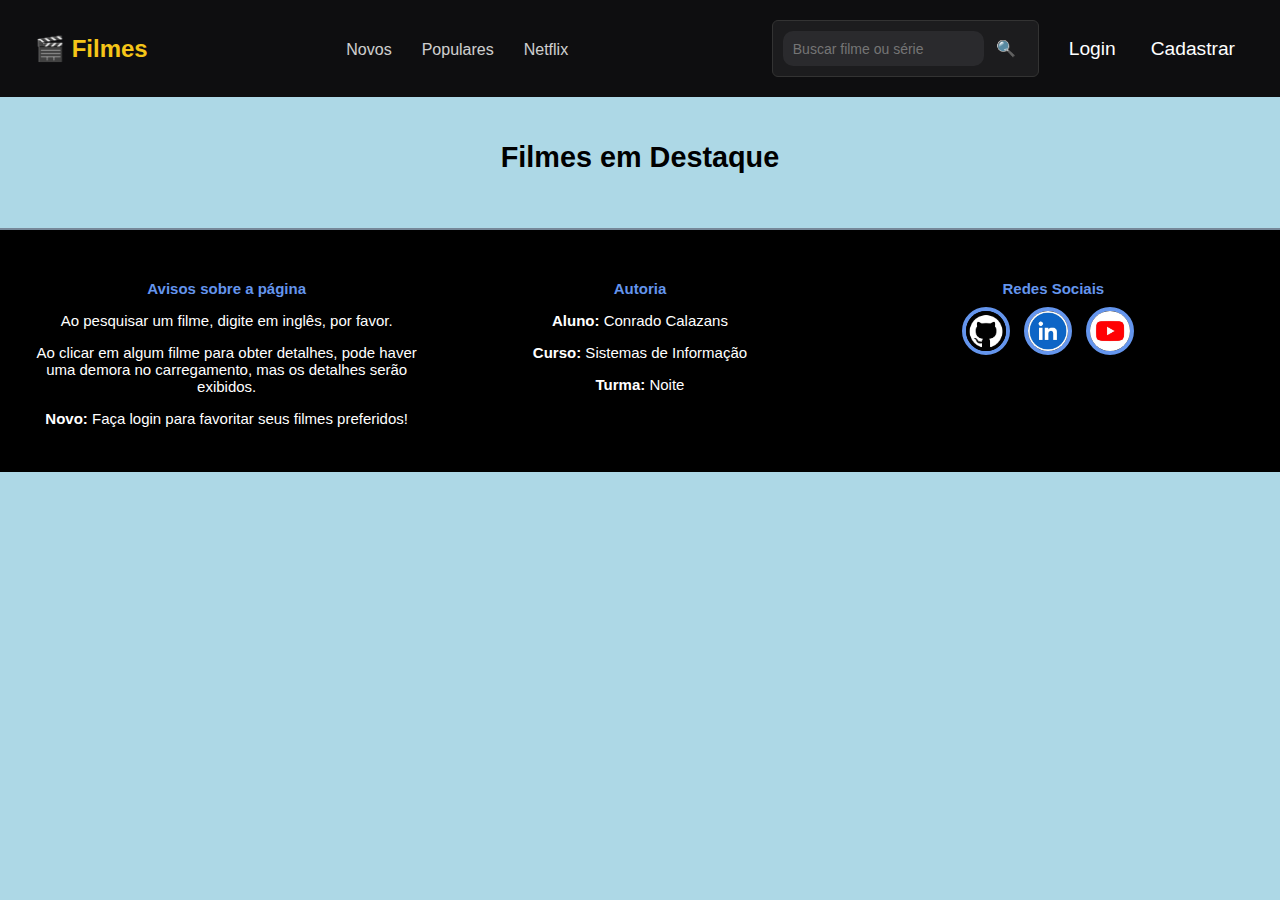
<file: public/index.html>
<!DOCTYPE html>
<html lang="pt-br">
<head>
  <meta charset="UTF-8">
  <meta name="viewport" content="width=device-width, initial-scale=1.0">
  <title>Catálogo de Filmes</title>
  <link rel="stylesheet" href="/css/style.css">
</head>
<body>

  <header class="header">
    <a class="logo" href="index.html">🎬 <strong>Filmes</strong></a>
  
    <nav class="nav">
      <ul class="menu">
        <li><a href="index.html?filtro=novos">Novos</a></li>
        <li><a href="index.html?filtro=populares">Populares</a></li>
        <li><a href="index.html?filtro=netflix">Netflix</a></li>
      </ul>
    </nav>
  
    <div class="actions">
      <form id="form-pesquisa" method="GET" action="index.html">
        <input type="text" name="pesquisa" placeholder="Buscar filme ou série" />
        <span id="mensagem-pesquisa" style="display: none; font-size: 12px; color: red;">
          Digite o nome do filme em inglês.
        </span>
        <button type="submit">🔍</button>
      </form>
      <!-- Links de login/logout serão inseridos pelo JavaScript -->
    </div>
  </header>
  
  <main>
    <section class="destaques" id="secao-destaques">
      <h2>Filmes em Destaque</h2>
      <div class="lista-destaques"></div>
    </section>

    <section class="flex">
      <div class="lista"></div>
    </section>
  </main>

  <footer class="rodape">
    <div class="info">
      <div class="coluna">
        <h4>Avisos sobre a página</h4>
        <p>Ao pesquisar um filme, digite em inglês, por favor.</p>
        <p>Ao clicar em algum filme para obter detalhes, pode haver uma demora no carregamento, mas os detalhes serão exibidos.</p>
        <p><strong>Novo:</strong> Faça login para favoritar seus filmes preferidos!</p>
      </div>
      <div class="coluna">
        <h4>Autoria</h4>
        <p><strong>Aluno:</strong> Conrado Calazans</p>
        <p><strong>Curso:</strong> Sistemas de Informação</p>
        <p><strong>Turma:</strong> Noite</p>
      </div>
      <div class="coluna redes">
        <h4>Redes Sociais</h4>
        <a href="https://github.com/" target="_blank"><img src="/imagens/logo_github.jpg" alt="GitHub"></a>
        <a href="https://br.linkedin.com/" target="_blank"><img src="/imagens/logo_linkedin.jpg" alt="Linkedin"></a>
        <a href="https://www.youtube.com/" target="_blank"><img src="/imagens/logo_yt.jpg" alt="Youtube"></a>
      </div>
    </div>
  </footer>

  <!-- Carrega primeiro o sistema de autenticação -->
  <script src="/script/auth.js"></script>
  <!-- Depois carrega o app principal -->
  <script src="/script/app.js"></script>
</body>
</html>
</file>
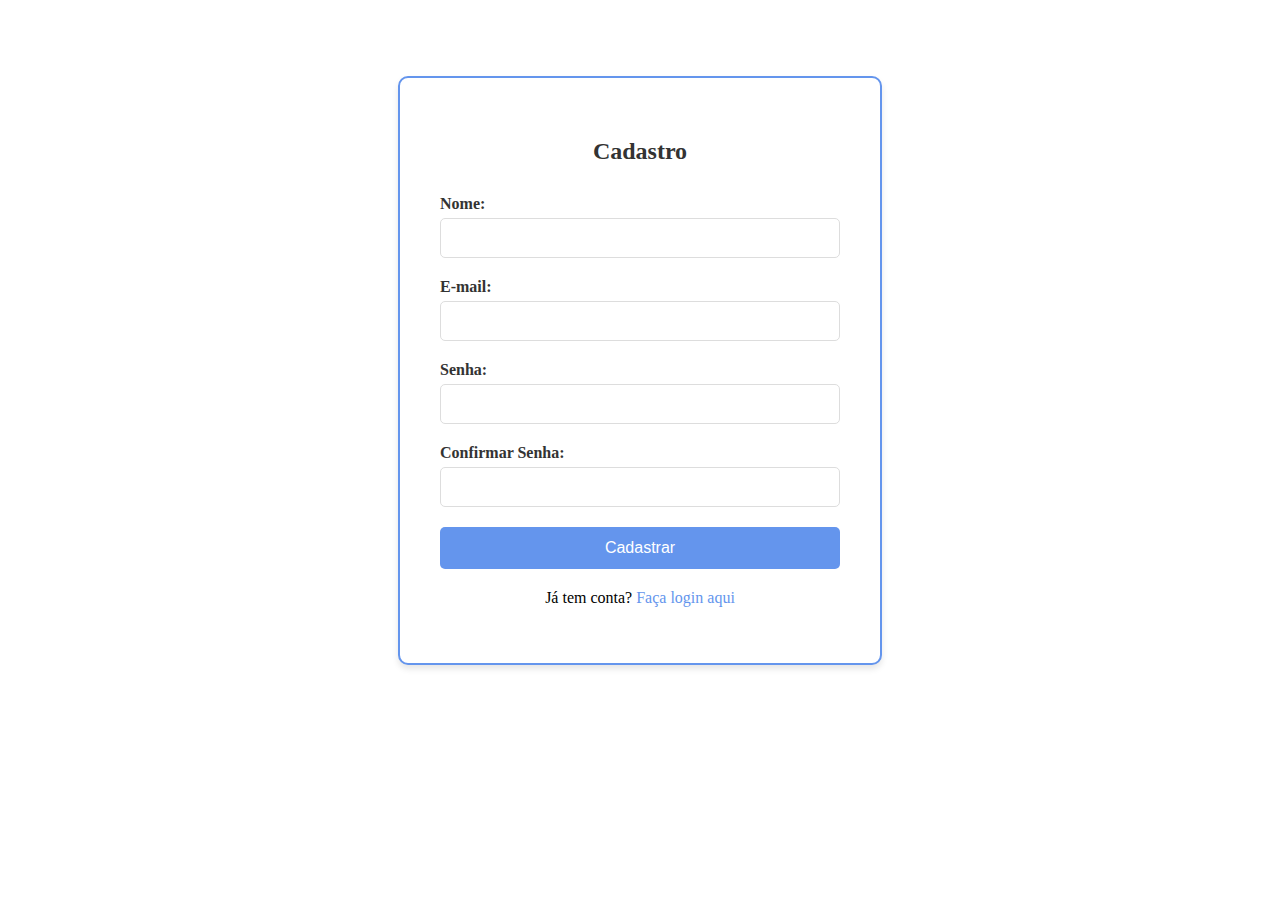
<file: public/cadastro.html>
<!DOCTYPE html>
<html lang="pt-br">
<head>
    <meta charset="UTF-8">
    <meta name="viewport" content="width=device-width, initial-scale=1.0">
    <title>Cadastro - Catálogo de Filmes</title>
    <style>
        .container-cadastro {
            max-width: 400px;
            margin: 50px auto;
            padding: 40px;
            border: 2px solid cornflowerblue;
            border-radius: 10px;
            background-color: white;
            box-shadow: 0 4px 6px rgba(0, 0, 0, 0.1);
        }
        
        .form-group {
            margin-bottom: 20px;
        }
        
        .form-group label {
            display: block;
            margin-bottom: 5px;
            font-weight: bold;
            color: #333;
        }
        
        .form-group input {
            width: 100%;
            padding: 10px;
            border: 1px solid #ddd;
            border-radius: 5px;
            font-size: 16px;
            box-sizing: border-box;
        }
        
        .btn-cadastro {
            width: 100%;
            padding: 12px;
            background-color: cornflowerblue;
            color: white;
            border: none;
            border-radius: 5px;
            font-size: 16px;
            cursor: pointer;
            transition: background-color 0.3s;
        }
        
        .btn-cadastro:hover {
            background-color: darkblue;
        }
        
        .erro {
            color: red;
            margin-top: 10px;
            text-align: center;
        }
        
        .sucesso {
            color: green;
            margin-top: 10px;
            text-align: center;
        }
        
        .link-login {
            text-align: center;
            margin-top: 20px;
        }
        
        .link-login a {
            color: cornflowerblue;
            text-decoration: none;
        }
        
        .link-login a:hover {
            text-decoration: underline;
        }
    </style>
</head>
<body>
    <header class="header">        
        
        <div class="actions">
            <a href="login.html" style="color: white; margin-right: 10px;">Login</a>
        </div>
    </header>

    <main>
        <div class="container-cadastro">
            <h2 style="text-align: center; margin-bottom: 30px; color: #333;">Cadastro</h2>
            
            <form id="form-cadastro">
                <div class="form-group">
                    <label for="nome">Nome:</label>
                    <input type="text" id="nome" name="nome" required>
                </div>
                
                <div class="form-group">
                    <label for="email">E-mail:</label>
                    <input type="email" id="email" name="email" required>
                </div>
                
                <div class="form-group">
                    <label for="senha">Senha:</label>
                    <input type="password" id="senha" name="senha" required minlength="6">
                </div>
                
                <div class="form-group">
                    <label for="confirma-senha">Confirmar Senha:</label>
                    <input type="password" id="confirma-senha" name="confirma-senha" required minlength="6">
                </div>
                
                <button type="submit" class="btn-cadastro">Cadastrar</button>
                
                <div id="mensagem"></div>
            </form>
            
            <div class="link-login">
                <p>Já tem conta? <a href="login.html">Faça login aqui</a></p>
            </div>
        </div>
    </main>

   
    <script src="/script/auth.js"></script>
</body>
</html>
</file>
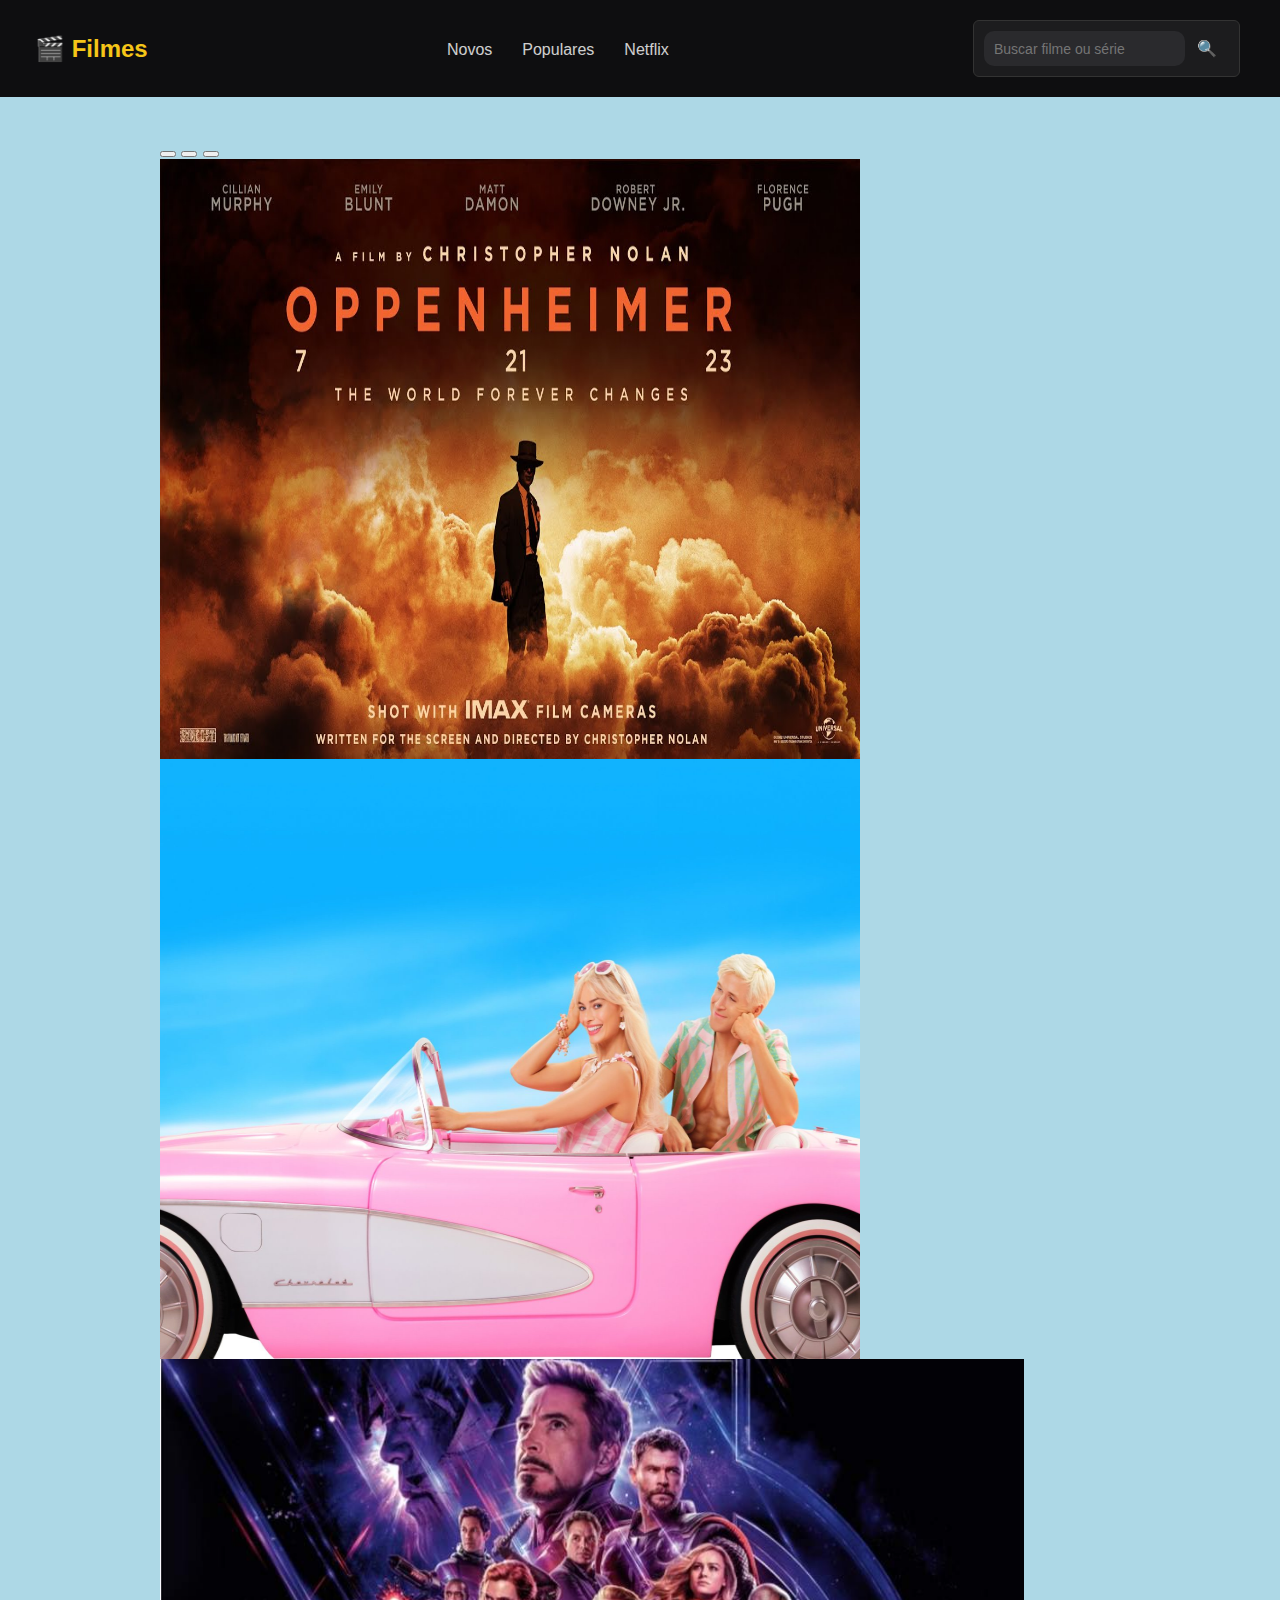
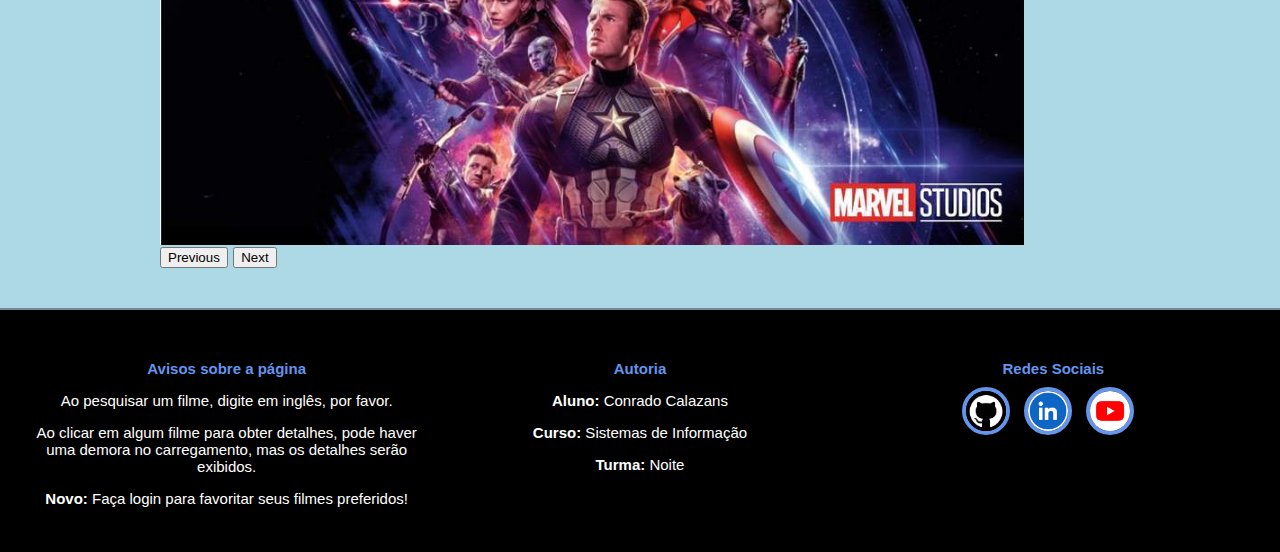
<file: public/carrossel.html>
<!DOCTYPE html>
<html lang="en">
<head>
    <meta charset="UTF-8">
    <meta name="viewport" content="width=device-width, initial-scale=1.0">
    <title>Carrossel</title>
    <link rel="stylesheet" href="/css/style.css">
    <link href="https://cdn.jsdelivr.net/npm/bootstrap@5.3.7/dist/css/bootstrap.min.css" rel="stylesheet" integrity="sha384-LN+7fdVzj6u52u30Kp6M/trliBMCMKTyK833zpbD+pXdCLuTusPj697FH4R/5mcr" crossorigin="anonymous">
</head>
<body>
<header class="header">
    <a class="logo" href="index.html">🎬 <strong>Filmes</strong></a>
  
    <nav class="nav">
      <ul class="menu">
        <li><a href="index.html?filtro=novos">Novos</a></li>
        <li><a href="index.html?filtro=populares">Populares</a></li>
        <li><a href="index.html?filtro=netflix">Netflix</a></li>
      </ul>
    </nav>
  
    <div class="actions">
      <form id="form-pesquisa" method="GET" action="index.html">
        <input type="text" name="pesquisa" placeholder="Buscar filme ou série" />
        <span id="mensagem-pesquisa" style="display: none; font-size: 12px; color: red;">
          Digite o nome do filme em inglês.
        </span>
        <button type="submit">🔍</button>
      </form>
      <!-- Links de login/logout serão inseridos pelo JavaScript -->
    </div>
  </header>

<main id="carrossel">
  <div id="secao-destaques-carrossel">
    <div id="carouselExampleCaptions" class="carousel slide">
      <div class="carousel-indicators">
        <button type="button" data-bs-target="#carouselExampleCaptions" data-bs-slide-to="0" class="active" aria-current="true" aria-label="Slide 1"></button>
        <button type="button" data-bs-target="#carouselExampleCaptions" data-bs-slide-to="1" aria-label="Slide 2"></button>
        <button type="button" data-bs-target="#carouselExampleCaptions" data-bs-slide-to="2" aria-label="Slide 3"></button>
      </div>
      <div class="carousel-inner">
        <div class="carousel-item active">
            <a href="http://127.0.0.1:5501/public/detalhes.html?id=tt15398776">
            <img src="/imagens/oppen.jpg" class="d-block w-100" alt="Destaque 2" height="600" width="700">
          </a>
          <div class="carousel-caption d-none d-md-block">
          </div>
        </div>
       
        <div class="carousel-item">
          <a href="http://127.0.0.1:5501/public/detalhes.html?id=tt1517268">
            <img src="/imagens/barbie.jpeg" class="d-block w-100" alt="Destaque 2" height="600" width="700">
          </a>
          <div class="carousel-caption d-none d-md-block">
          </div>
        </div>
       
        <div class="carousel-item">
          <a href="http://127.0.0.1:5501/public/detalhes.html?id=tt4154796">
            <img src="/imagens/endgame.jpeg" class="d-block w-100" alt="Destaque 2">
          </a>
          <div class="carousel-caption d-none d-md-block">
          </div>
        </div>
      </div>
      <button class="carousel-control-prev" type="button" data-bs-target="#carouselExampleCaptions" data-bs-slide="prev">
        <span class="carousel-control-prev-icon" aria-hidden="true"></span>
        <span class="visually-hidden">Previous</span>
      </button>
      <button class="carousel-control-next" type="button" data-bs-target="#carouselExampleCaptions" data-bs-slide="next">
        <span class="carousel-control-next-icon" aria-hidden="true"></span>
        <span class="visually-hidden">Next</span>
      </button>
    </div>
  </div>
</main>
 <footer class="rodape">
    <div class="info">
      <div class="coluna">
        <h4>Avisos sobre a página</h4>
        <p>Ao pesquisar um filme, digite em inglês, por favor.</p>
        <p>Ao clicar em algum filme para obter detalhes, pode haver uma demora no carregamento, mas os detalhes serão exibidos.</p>
        <p><strong>Novo:</strong> Faça login para favoritar seus filmes preferidos!</p>
      </div>
      <div class="coluna">
        <h4>Autoria</h4>
        <p><strong>Aluno:</strong> Conrado Calazans</p>
        <p><strong>Curso:</strong> Sistemas de Informação</p>
        <p><strong>Turma:</strong> Noite</p>
      </div>
      <div class="coluna redes">
        <h4>Redes Sociais</h4>
        <a href="https://github.com/" target="_blank"><img src="/imagens/logo_github.jpg" alt="GitHub"></a>
        <a href="https://br.linkedin.com/" target="_blank"><img src="/imagens/logo_linkedin.jpg" alt="Linkedin"></a>
        <a href="https://www.youtube.com/" target="_blank"><img src="/imagens/logo_yt.jpg" alt="Youtube"></a>
      </div>
    </div>
  </footer>



<script src="/script/app.js"></script>
<script src="https://cdn.jsdelivr.net/npm/bootstrap@5.3.7/dist/js/bootstrap.bundle.min.js" integrity="sha384-ndDqU0Gzau9qJ1lfW4pNLlhNTkCfHzAVBReH9diLvGRem5+R9g2FzA8ZGN954O5Q" crossorigin="anonymous"></script>
</body>
</html>
</file>
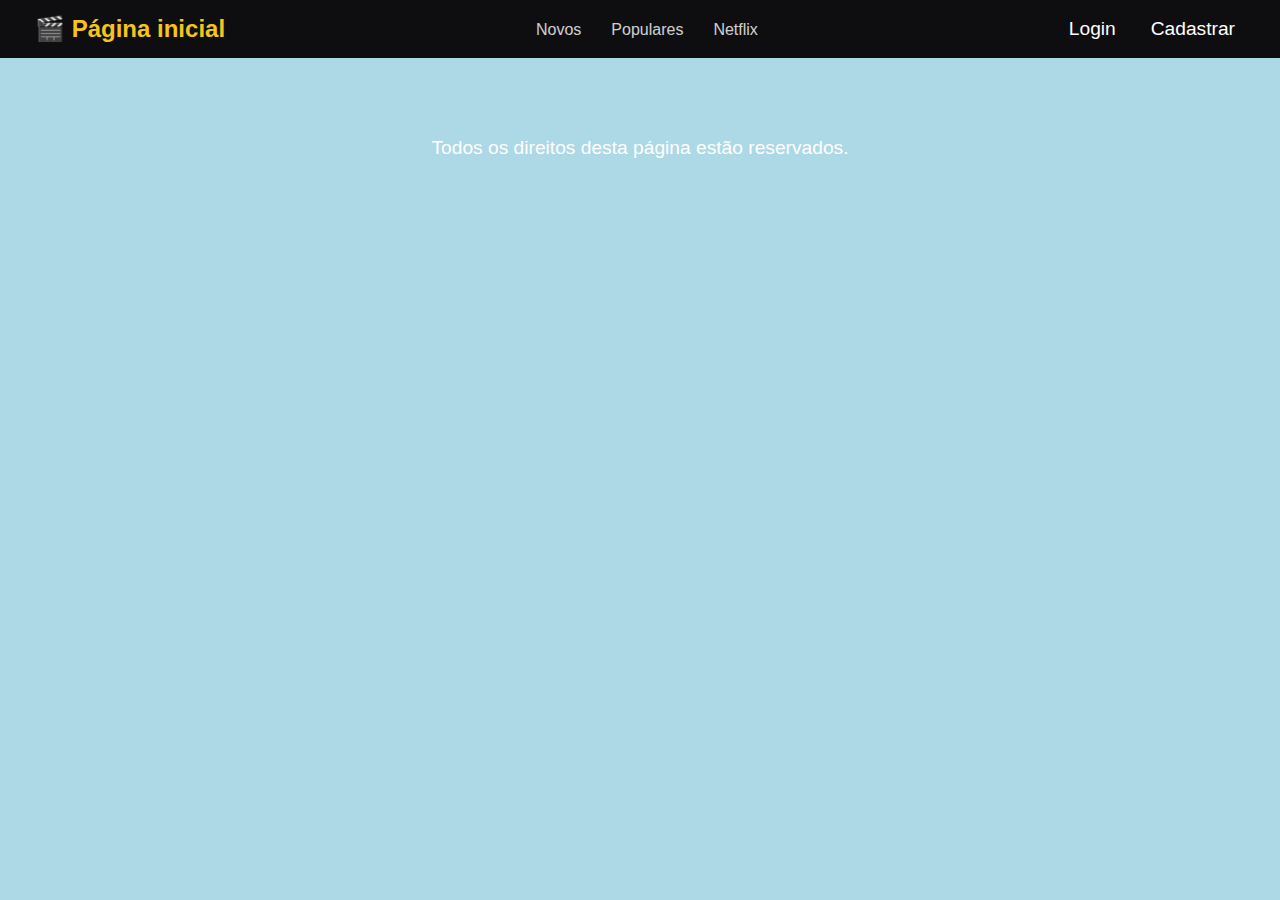
<file: public/detalhes.html>
<!DOCTYPE html>
<html lang="pt-br">
<head>
    <meta charset="UTF-8">
    <meta name="viewport" content="width=device-width, initial-scale=1.0">
    <title>Detalhes do Filme</title>
    <link rel="stylesheet" href="/css/style.css">
</head>
<body>

    <header class="header">
        <a class="logo" href="index.html">🎬 <strong>Página inicial</strong></a>
        
        <nav class="nav">
            <ul class="menu">
                <li><a href="index.html?filtro=novos">Novos</a></li>
                <li><a href="index.html?filtro=populares">Populares</a></li>
                <li><a href="index.html?filtro=netflix">Netflix</a></li>
            </ul>
        </nav>
        
        <div class="actions">
            <!-- Links de login/logout serão inseridos pelo JavaScript -->
        </div>
    </header>

    <main>
        <section id="detalhes">
            <!-- Detalhes do filme serão carregados aqui -->
        </section>
    </main>

    <footer class="footer">
        <p>Todos os direitos desta página estão reservados.</p>
    </footer>

    <!-- Carrega primeiro o sistema de autenticação -->
    <script src="/script/auth.js"></script>
    <!-- Depois carrega o app principal -->
    <script src="/script/app.js"></script>
</body>
</html>
</file>
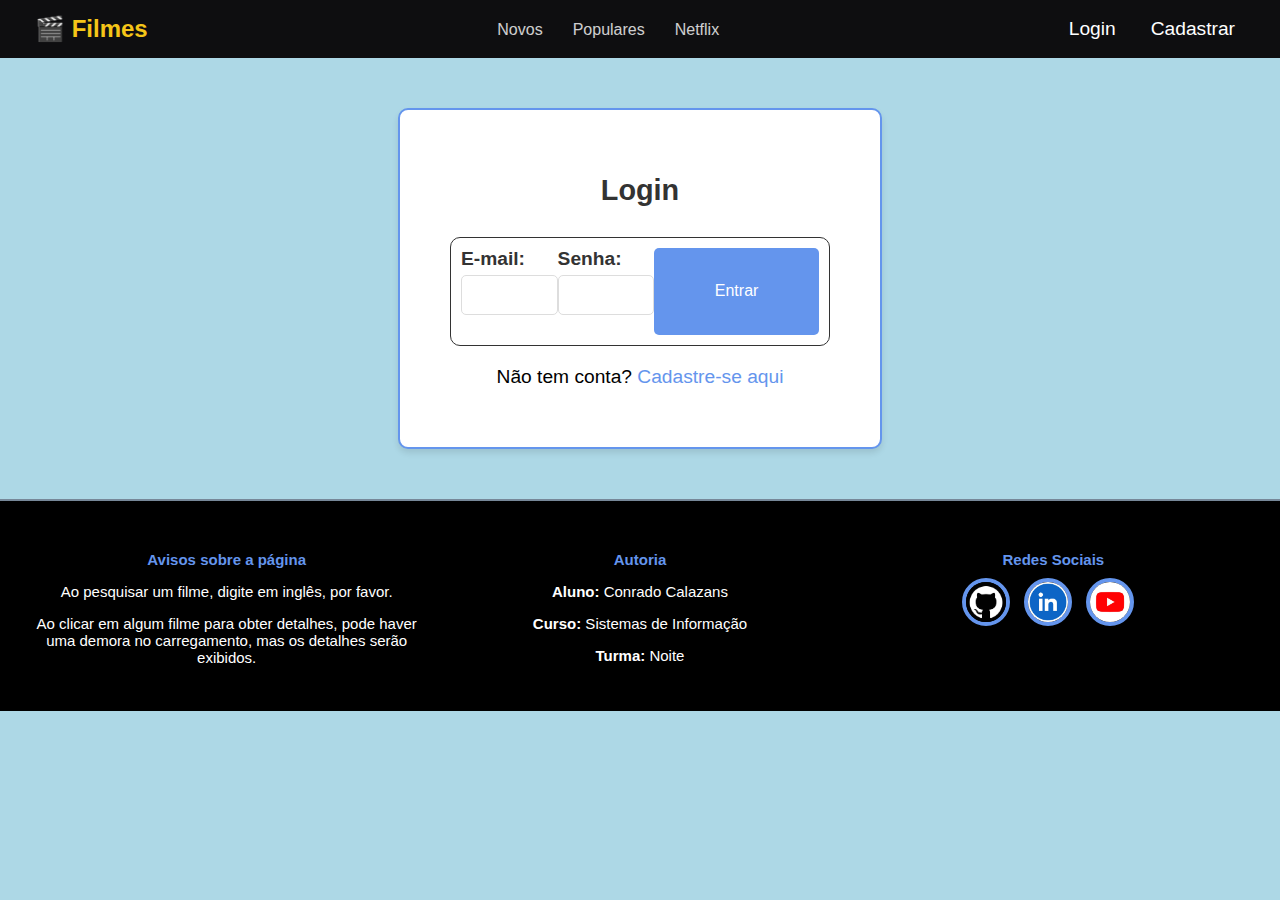
<file: public/favoritos.html>
<!DOCTYPE html>
<html lang="pt-br">
<head>
    <meta charset="UTF-8">
    <meta name="viewport" content="width=device-width, initial-scale=1.0">
    <title>Meus Favoritos - Catálogo de Filmes</title>
    <link rel="stylesheet" href="/css/style.css">
</head>
<body>
    <header class="header">
        <a class="logo" href="index.html">🎬 <strong>Filmes</strong></a>
        
        <nav class="nav">
            <ul class="menu">
                <li><a href="index.html?filtro=novos">Novos</a></li>
                <li><a href="index.html?filtro=populares">Populares</a></li>
                <li><a href="index.html?filtro=netflix">Netflix</a></li>
            </ul>
        </nav>
        
        <div class="actions">
            <!-- Será preenchido pelo JavaScript -->
        </div>
    </header>

    <main>
        <section class="favoritos-section">
            <h2 style="text-align: center; margin: 30px 0; color: #333;">Meus Filmes Favoritos</h2>
            <div id="lista-favoritos" class="lista">
                <!-- Favoritos serão carregados aqui -->
            </div>
            <div id="sem-favoritos" style="text-align: center; margin: 50px; display: none;">
                <p style="font-size: 18px; color: #666;">Você ainda não tem filmes favoritos.</p>
                <p><a href="index.html" style="color: cornflowerblue; text-decoration: none;">Volte à página inicial para adicionar filmes aos favoritos</a></p>
            </div>
        </section>
    </main>

    <footer class="rodape">
        <div class="info">
            <div class="coluna">
                <h4>Avisos sobre a página</h4>
                <p>Ao pesquisar um filme, digite em inglês, por favor.</p>
                <p>Ao clicar em algum filme para obter detalhes, pode haver uma demora no carregamento, mas os detalhes serão exibidos.</p>
            </div>
            <div class="coluna">
                <h4>Autoria</h4>
                <p><strong>Aluno:</strong> Conrado Calazans</p>
                <p><strong>Curso:</strong> Sistemas de Informação</p>
                <p><strong>Turma:</strong> Noite</p>
            </div>
            <div class="coluna redes">
                <h4>Redes Sociais</h4>
                <a href="https://github.com/" target="_blank"><img src="/imagens/logo_github.jpg" alt="GitHub"></a>
                <a href="https://br.linkedin.com/" target="_blank"><img src="/imagens/logo_linkedin.jpg" alt="Linkedin"></a>
                <a href="https://www.youtube.com/" target="_blank"><img src="/imagens/logo_yt.jpg" alt="Youtube"></a>
            </div>
        </div>
    </footer>

    <script src="/script/auth.js"></script>
    <script src="/script/app.js"></script>

    <script>
        // Carrega favoritos quando a página carrega
        document.addEventListener('DOMContentLoaded', async () => {
            // Verifica se usuário está logado
            if (!authManager.isLogado()) {
                alert('Você precisa estar logado para ver seus favoritos');
                window.location.href = 'login.html';
                return;
            }

            const listaFavoritos = document.getElementById('lista-favoritos');
            const semFavoritos = document.getElementById('sem-favoritos');
            
            try {
                const favoritos = await authManager.getFavoritos();
                
                if (favoritos.length === 0) {
                    semFavoritos.style.display = 'block';
                    return;
                }
                
                // Cria cards dos favoritos
                favoritos.forEach(favorito => {
                    const item = document.createElement('div');
                    item.classList.add('item');
                    item.innerHTML = `
                        <img src="${favorito.poster !== 'N/A' ? favorito.poster : 'imagens/sem-imagem.jpg'}" alt="${favorito.titulo}" />
                        <h2>${favorito.titulo}</h2>
                        <button class="btn-remover-favorito" data-filme-id="${favorito.filmeId}" style="
                            background-color: #e74c3c;
                            color: white;
                            border: none;
                            padding: 5px 10px;
                            margin-top: 10px;
                            border-radius: 3px;
                            cursor: pointer;
                        ">Remover dos Favoritos</button>
                    `;
                    
                    // Click no filme para ver detalhes
                    item.addEventListener('click', (e) => {
                        if (!e.target.classList.contains('btn-remover-favorito')) {
                            window.location.href = `detalhes.html?id=${favorito.filmeId}`;
                        }
                    });
                    
                    listaFavoritos.appendChild(item);
                });
                
                // Event listeners para remover favoritos
                document.querySelectorAll('.btn-remover-favorito').forEach(btn => {
                    btn.addEventListener('click', async (e) => {
                        e.stopPropagation();
                        const filmeId = e.target.dataset.filmeId;
                        
                        if (confirm('Deseja remover este filme dos favoritos?')) {
                            // Simula objeto filme para usar toggleFavorito
                            const filme = { imdbID: filmeId };
                            await authManager.toggleFavorito(filme);
                            
                            // Recarrega a página
                            window.location.reload();
                        }
                    });
                });
                
            } catch (error) {
                console.error('Erro ao carregar favoritos:', error);
                listaFavoritos.innerHTML = '<p style="text-align: center; color: red;">Erro ao carregar favoritos</p>';
            }
        });
    </script>
</body>
</html>
</file>
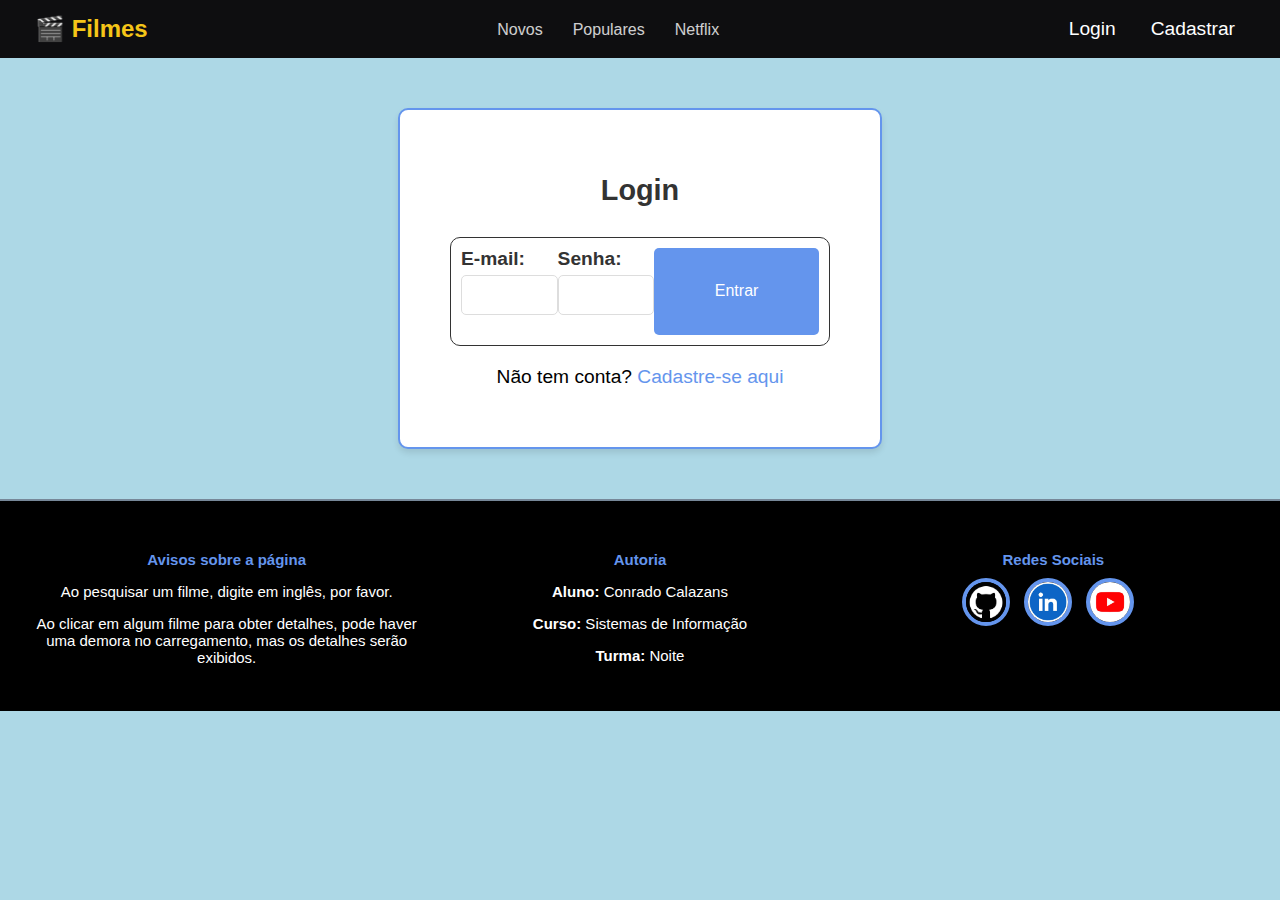
<file: public/login.html>
<!DOCTYPE html>
<html lang="pt-br">
<head>
    <meta charset="UTF-8">
    <meta name="viewport" content="width=device-width, initial-scale=1.0">
    <title>Login - Catálogo de Filmes</title>
    <link rel="stylesheet" href="/css/style.css">
    <style>
        .container-login {
            max-width: 400px;
            margin: 50px auto;
            padding: 40px;
            border: 2px solid cornflowerblue;
            border-radius: 10px;
            background-color: white;
            box-shadow: 0 4px 6px rgba(0, 0, 0, 0.1);
        }
        
        .form-group {
            margin-bottom: 20px;
        }
        
        .form-group label {
            display: block;
            margin-bottom: 5px;
            font-weight: bold;
            color: #333;
        }
        
        .form-group input {
            width: 100%;
            padding: 10px;
            border: 1px solid #ddd;
            border-radius: 5px;
            font-size: 16px;
            box-sizing: border-box;
        }
        
        .btn-login {
            width: 100%;
            padding: 12px;
            background-color: cornflowerblue;
            color: white;
            border: none;
            border-radius: 5px;
            font-size: 16px;
            cursor: pointer;
            transition: background-color 0.3s;
        }
        
        .btn-login:hover {
            background-color: darkblue;
        }
        
        .erro {
            color: red;
            margin-top: 10px;
            text-align: center;
        }
        
        .sucesso {
            color: green;
            margin-top: 10px;
            text-align: center;
        }
        
        .link-cadastro {
            text-align: center;
            margin-top: 20px;
        }
        
        .link-cadastro a {
            color: cornflowerblue;
            text-decoration: none;
        }
        
        .link-cadastro a:hover {
            text-decoration: underline;
        }
    </style>
</head>
<body>
    <header class="header">
        <a class="logo" href="index.html">🎬 <strong>Filmes</strong></a>
        
        <nav class="nav">
            <ul class="menu">
                <li><a href="index.html?filtro=novos">Novos</a></li>
                <li><a href="index.html?filtro=populares">Populares</a></li>
                <li><a href="index.html?filtro=netflix">Netflix</a></li>
            </ul>
        </nav>
        
        <div class="actions">
            <a href="cadastro.html" style="color: white; margin-right: 10px;">Cadastrar</a>
        </div>
    </header>

    <main>
        <div class="container-login">
            <h2 style="text-align: center; margin-bottom: 30px; color: #333;">Login</h2>
            
            <form id="form-login">
                <div class="form-group">
                    <label for="email">E-mail:</label>
                    <input type="email" id="email" name="email" required>
                </div>
                
                <div class="form-group">
                    <label for="senha">Senha:</label>
                    <input type="password" id="senha" name="senha" required>
                </div>
                
                <button type="submit" class="btn-login">Entrar</button>
                
                <div id="mensagem"></div>
            </form>
            
            <div class="link-cadastro">
                <p>Não tem conta? <a href="cadastro.html">Cadastre-se aqui</a></p>
            </div>
        </div>
    </main>

    <footer class="rodape">
        <div class="info">
            <div class="coluna">
                <h4>Avisos sobre a página</h4>
                <p>Ao pesquisar um filme, digite em inglês, por favor.</p>
                <p>Ao clicar em algum filme para obter detalhes, pode haver uma demora no carregamento, mas os detalhes serão exibidos.</p>
            </div>
            <div class="coluna">
                <h4>Autoria</h4>
                <p><strong>Aluno:</strong> Conrado Calazans</p>
                <p><strong>Curso:</strong> Sistemas de Informação</p>
                <p><strong>Turma:</strong> Noite</p>
            </div>
            <div class="coluna redes">
                <h4>Redes Sociais</h4>
                <a href="https://github.com/" target="_blank"><img src="/imagens/logo_github.jpg" alt="GitHub"></a>
                <a href="https://br.linkedin.com/" target="_blank"><img src="/imagens/logo_linkedin.jpg" alt="Linkedin"></a>
                <a href="https://www.youtube.com/" target="_blank"><img src="/imagens/logo_yt.jpg" alt="Youtube"></a>
            </div>
        </div>
    </footer>

    <script src="/script/auth.js"></script>
</body>
</html>
</file>
<file: css/style.css>
#detalhes {
    padding: 20px;
    text-align: center;
    display: flex;
    flex-direction: column;
    align-items: center;
}

#detalhes img {
    max-width: 250px;
    margin: 20px 0;
    display: block;
    margin-left: auto;
    margin-right: auto;
}

#detalhes h2 {
    font-size: 2rem;
    margin-bottom: 15px;
}

#detalhes p {
    font-size: 1.2rem;
    margin-bottom: 10px;
}

#detalhes p strong {
    font-weight: bold;
}

html {
    height: 100%;
}

body, ul, li p {
    margin: 0px;
    padding: 0px;
    font-family: Arial, Helvetica, sans-serif;
    font-size: 1.2rem;
    align-items: center;
}

.header a {
    text-decoration: none;
    padding: 5px;
}

img {
    max-width: 90%;
    display: block;
}

.header {
    background-color: #0e0e10;
    color: white;
    display: flex;
    align-items: center;
    justify-content: space-between;
    padding: 10px 30px;
    flex-wrap: wrap;
    gap: 20px;
    
}

.logo {
    font-size: 24px;
    font-weight: bold;
    color: #f5c518;
    text-decoration: none;
  }

  .nav .menu {
    display: flex;
    gap: 20px;
    list-style: none;
    padding: 0;
    margin: 0;
  }
  
  .nav .menu li a {
    color: white;
    text-decoration: none;
    font-size: 16px;
    opacity: 0.8;
    transition: 0.2s;
  }

  .nav .menu li a:hover {
    opacity: 1;
    font-weight: bold;
    border-bottom: 2px solid #f5c518;
  }

  .actions {
    display: flex;
    align-items: center;
    gap: 15px;
  }
  
  .actions form {
    display: flex;
    background-color: #1c1c1e;
    border-radius: 6px;
    overflow: hidden;
  }
  
  .actions input {
    background-color: #2a2a2d;
    color: white;
    border: none;
    padding: 8px 10px;
    outline: none;
    font-size: 14px;
  }
  
  .actions button {
    background-color: transparent;
    color: #f5c518;
    border: none;
    padding: 8px 12px;
    cursor: pointer;
    font-size: 16px;
  }

.flex {
    display: flex;
    margin: 0 auto;
}

form {
    margin: 10px;
    padding: 10px;
    border: 1px solid #333;
    border-radius: 10px;
    display: flex;
}

form input {
    padding: 5px;
    border: none;
    outline: none;
    flex: 1;
    border-radius: 10px;
}

form button {
    padding: 5px 10px;
    background-color: cornflowerblue;
    color: white;
    border: none;
    cursor: pointer;
    
}

form button:hover {
    background-color: darkblue;
}

.lista {
    padding: 5px;
    margin-top: 0.01px;
    display: flex;
    flex-wrap: wrap;
    justify-content: center;
}

.item {
    text-align: center;
    padding: 50px;
    width: 200px;
    margin: 5px;
    border: 2px solid cornflowerblue;
}

.item img {
    width: 200px;
}

.item:hover {
    background-color: cornflowerblue;
    cursor: pointer;
}

.rodape {
    border-top: 2px solid lightslategray;
    padding: 20px;
    background-color: black;
    font-family: Arial, sans-serif;
    font-size: 15px;
  }
  
  .info {
    display: flex;
    justify-content: space-between;
    flex-wrap: wrap;
  }
  
  .coluna {
    flex: 1;
    min-width: 50px;
    margin: 10px;
    color: white;
  }
  
  .coluna h4 {
    margin-bottom: 10px;
    color: cornflowerblue;
  }
  
  .redes a {
    display: inline-block;
    margin-right: 10px;
  }
  
  .redes img {
    width: 40px;
    height: 40px;
    border-radius: 50%;
    border: 4px solid cornflowerblue;

  }
  footer{
    text-align: center;
    color: white;
    padding: 20px;
  }
  a{
    color: none;
    background-color: none;
    
  } 
  #secao-destaques-carrossel{
    
    
    justify-content: center;
    display: flex;
    background: lightblue;
    padding: 40px;
  }

  
  

@media screen and (min-width: 1024px) {
    body {
        background-color: lightblue;
    }
    .container {
        width: 60%;
    }
    footer {
        background-color: lightblue;
    }
}

@media screen and (min-width: 768px) and (max-width: 1023px) {
    body {
        background-color: lightgreen;
    }
    .container {
        width: 80%;
    }
    footer {
        background-color: lightgreen;
    }
}

@media screen and (max-width: 767px) {
    body {
        background-color: lightcoral;
    }
    .container {
        width: 100%;
    }
    footer {
        background-color: lightcoral;
    }
}

.destaques {
    padding: 20px;
    text-align: center;
}

.lista-destaques {
    display: flex;
    flex-wrap: wrap;
    justify-content: center;
    gap: 10px;
}
</file>
